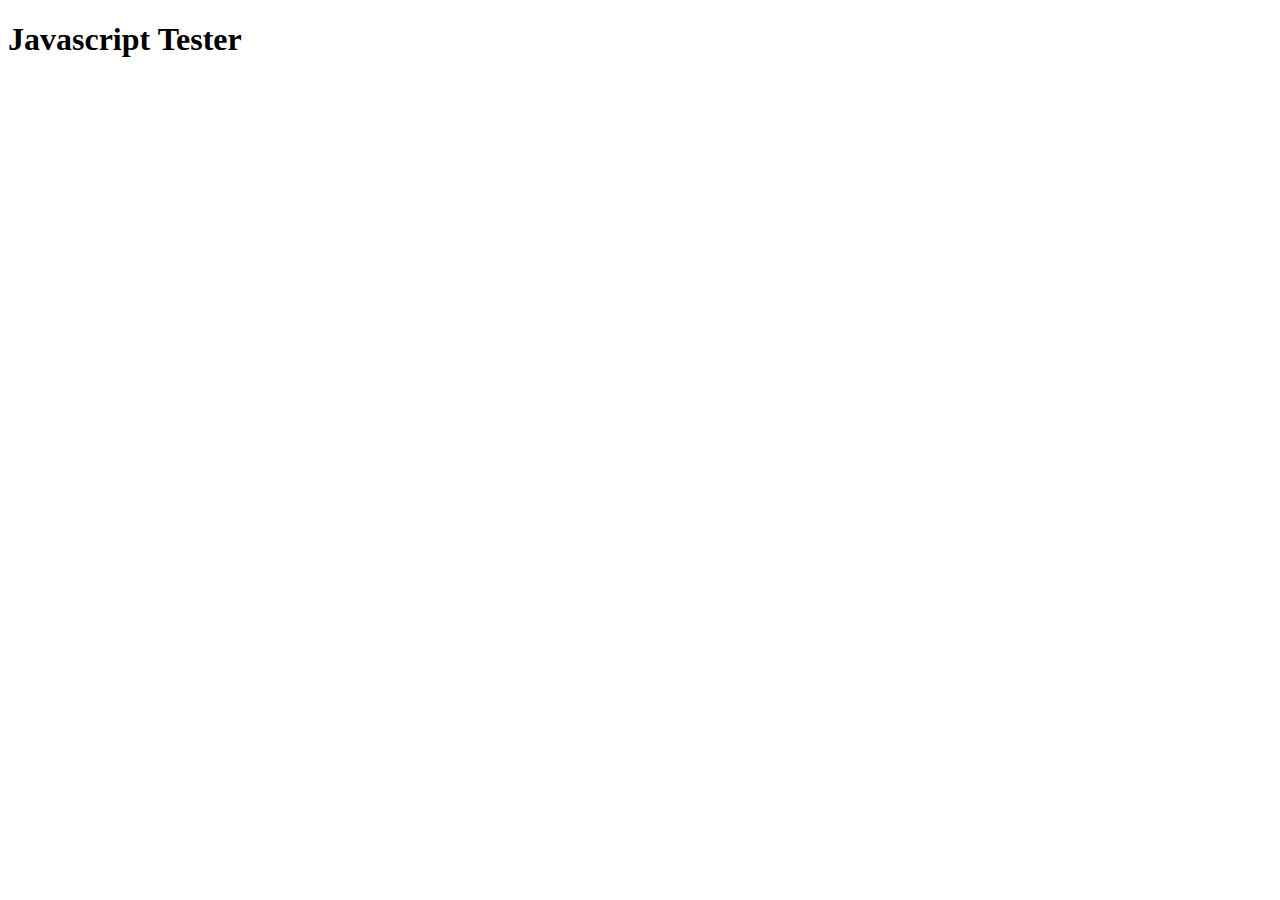
<file: JS/index.html>
<!DOCTYPE html>
<html lang="en">
<head>
    <meta charset="UTF-8">
    <meta http-equiv="X-UA-Compatible" content="IE=edge">
    <meta name="viewport" content="width=device-width, initial-scale=1.0">
    <title>Javascript implementations</title>
</head>
<body>
    <h1>Javascript Tester</h1>
</body>
</html>
</file>
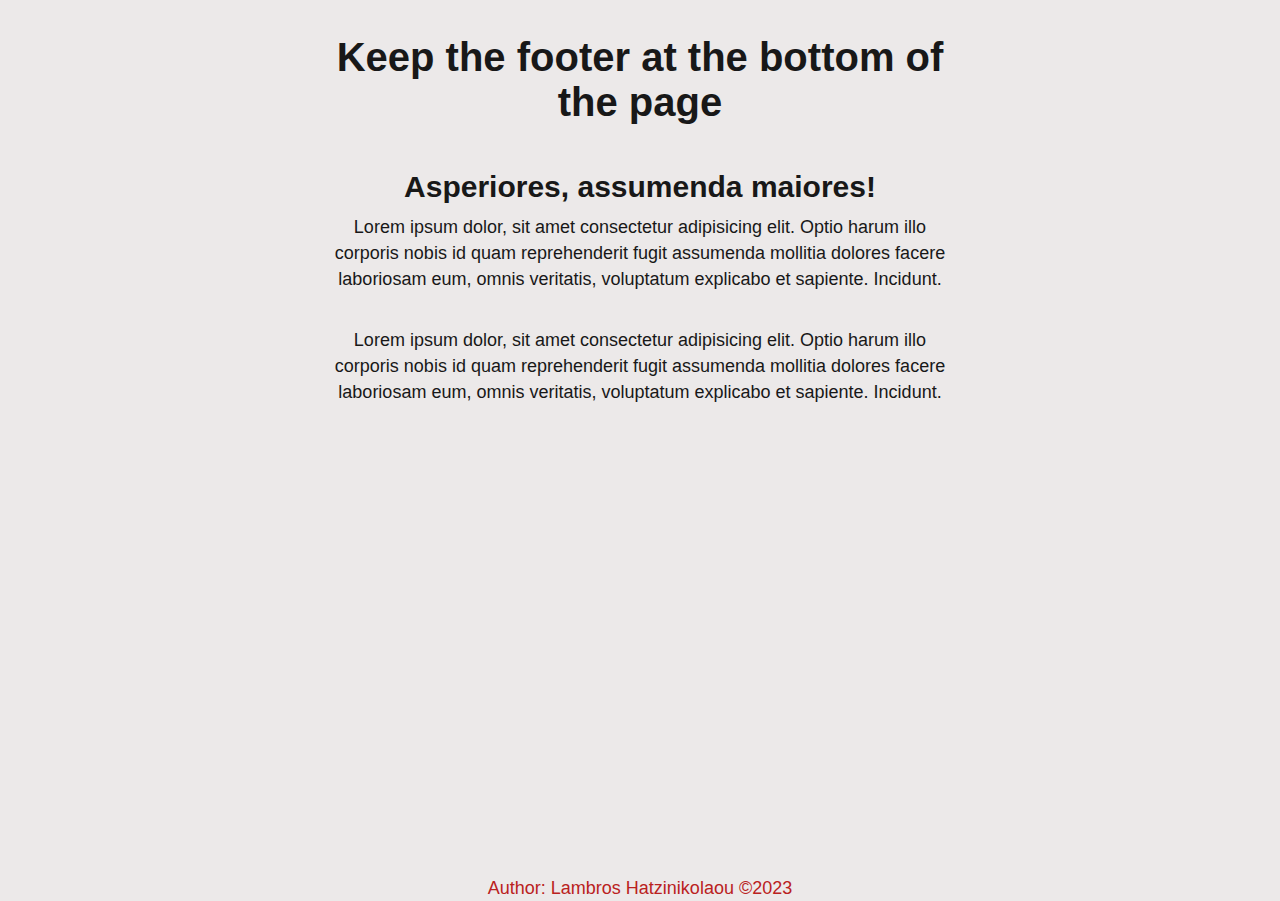
<file: CSS/Keep_footer_on_bottom_of_page/index.html>
<!DOCTYPE html>
<html lang="en">
  <head>
    <meta charset="UTF-8" />
    <meta http-equiv="X-UA-Compatible" content="IE=edge" />
    <meta name="viewport" content="width=device-width, initial-scale=1.0" />
    <title>Keep the footer at the bottom of the page</title>
    <link rel="stylesheet" href="styles.css" />
  </head>
  <body>
    <div class="container">
      <header>
        <h1>Keep the footer at the bottom of the page</h1>
      </header>
      <main>
        <h2>Asperiores, assumenda maiores!</h2>
        <p>
          Lorem ipsum dolor, sit amet consectetur adipisicing elit. Optio harum
          illo corporis nobis id quam reprehenderit fugit assumenda mollitia
          dolores facere laboriosam eum, omnis veritatis, voluptatum explicabo
          et sapiente. Incidunt.
        </p>
        <p>
          Lorem ipsum dolor, sit amet consectetur adipisicing elit. Optio harum
          illo corporis nobis id quam reprehenderit fugit assumenda mollitia
          dolores facere laboriosam eum, omnis veritatis, voluptatum explicabo
          et sapiente. Incidunt.
        </p>
      </main>
      <footer>
        <p>Author: Lambros Hatzinikolaou &copy;2023</p>
      </footer>
    </div>
  </body>
</html>
</file>
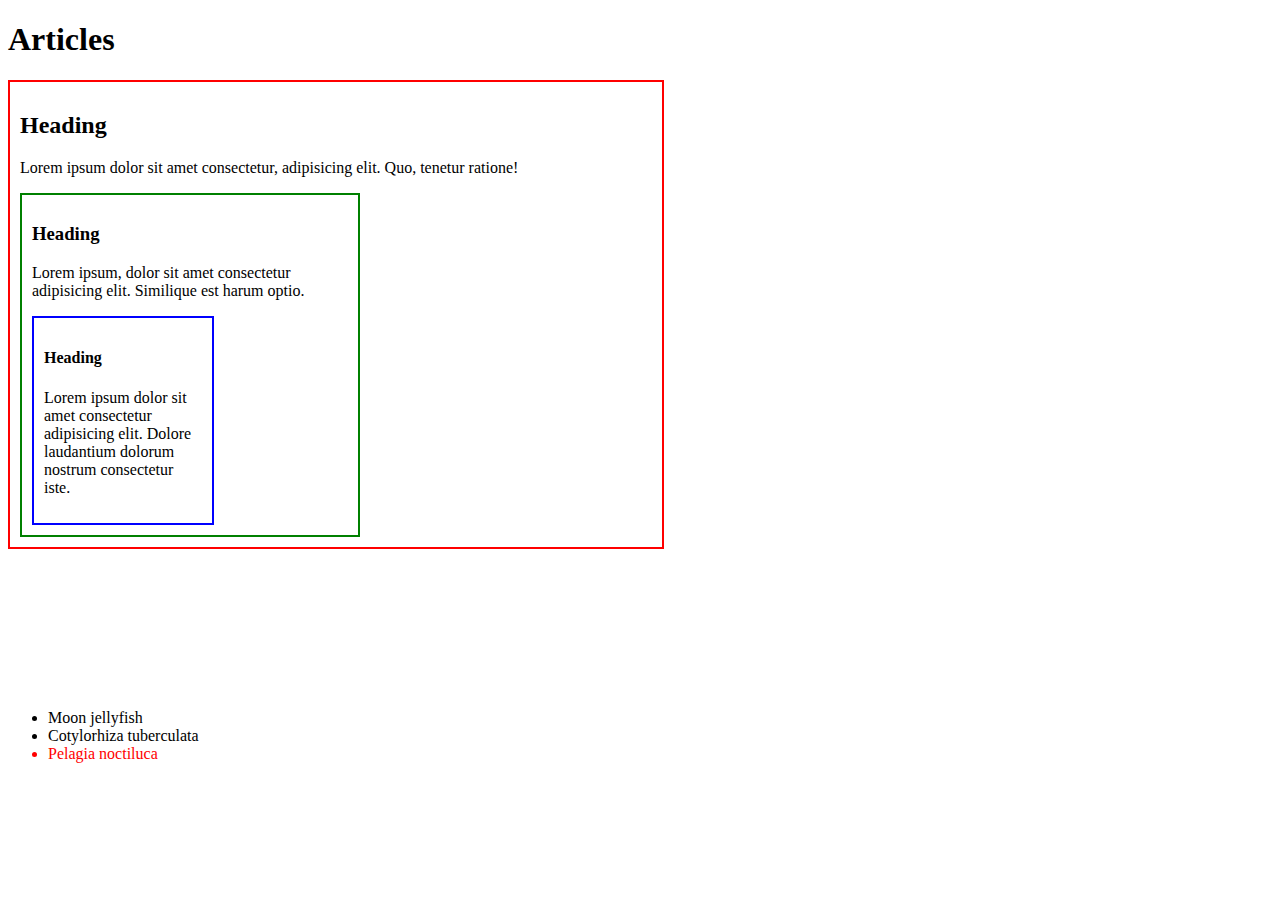
<file: JS/find_elems_with_CSS_selectors/index.html>
<!DOCTYPE html>
<html lang="en">
<head>
    <meta charset="UTF-8">
    <meta http-equiv="X-UA-Compatible" content="IE=edge">
    <meta name="viewport" content="width=device-width, initial-scale=1.0">
    <title>Find elements using matches() and closest() methods</title>
    <script src="script.js" defer></script>
<style>
        #outer,
        #main,
        #inner {
            border: 2px solid;
            width: 50%;
            padding: 10px;
        }
        #outer { border-color: red; }
        #main { border-color: green; }
        #inner { border-color: blue; }
    </style>
</head>

<body>
<h1>Articles</h1>

<article>
  <div id="outer">
    <h2>Heading</h2>
    <p>Lorem ipsum dolor sit amet consectetur, adipisicing elit. Quo, tenetur ratione!</p>
    <div id="main">
     <h3>Heading</h3>
      <p>Lorem ipsum, dolor sit amet consectetur adipisicing elit. Similique est harum optio.</p>
      <div id="inner">
        <h4>Heading</h4>
       <p>Lorem ipsum dolor sit amet consectetur adipisicing elit. Dolore laudantium dolorum nostrum consectetur iste.</p>
      </div>
    </div>
  </div>
</article>
<div class="list_of_jellyfishes" style="margin-top: 10rem;">
  <ul id="aegean_jellyfish">
    <li>Moon jellyfish</li>
    <li>Cotylorhiza tuberculata</li>
    <li class="harmful">Pelagia noctiluca</li>
  </ul>
</div>

</body>
</html>
</file>
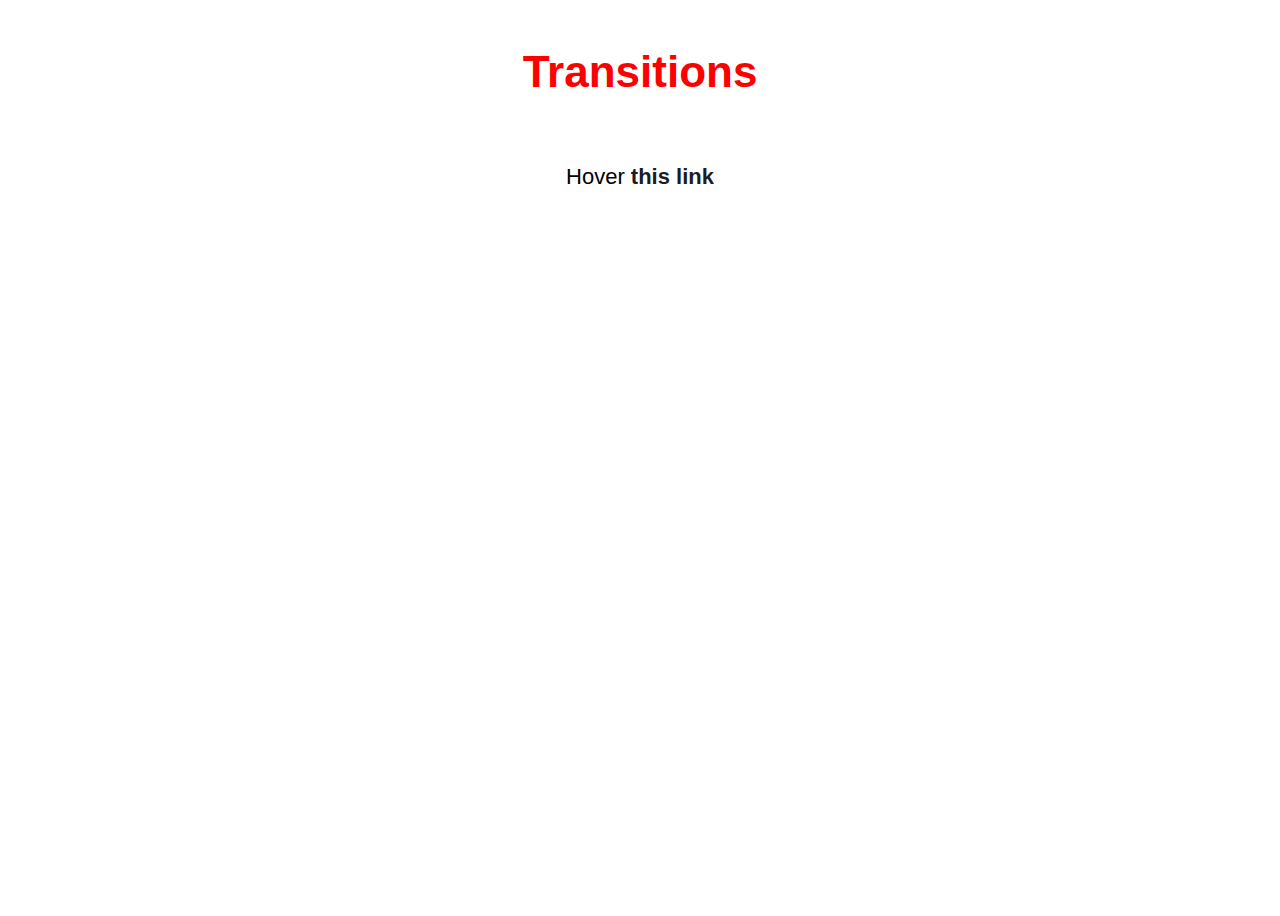
<file: CSS/transitions/test.html>
<!DOCTYPE html>
<html lang="en">
  <head>
    <meta charset="UTF-8" />
    <meta name="viewport" content="width=device-width, initial-scale=1.0" />
    <title>Transitions</title>
    <link rel="stylesheet" href="styles.css" />
    <style>
      a {
        overflow: hidden;
        position: relative;
        display: inline-block;
      }

      a::before,
      a::after {
        content: "";
        position: absolute;
        width: 100%;
        left: 0;
      }
      a::before {
        background-color: #2c2ecd;
        height: 2px;
        bottom: 0;
        transform-origin: 100% 50%;
        transform: scaleX(0);
        transition: transform 0.4s;
        transition-timing-function: (0.86, 0, 0.07, 1);
      }
      a::after {
        content: attr(data-replace);
        height: 100%;
        top: 0;
        transform-origin: 0% 50%;
        transform: translate3d(300%, 0, 0);
        transition: transform 0.4s;
        transition-timing-function: cubic-bezier(0.86, 0, 0.07, 1);
        color: #2c2ecd;
      }

      a:hover::before,
      a:focus-within::before {
        transform-origin: 100% 50%;
        transform: scaleX(1);
      }
      a:hover::after,
      a:focus-within::after {
        transform: translate3d(0, 0, 0);
      }

      a span {
        display: inline-block;
        transition: transform 0.4s;
        transition-timing-function: cubic-bezier(0.86, 0, 0.07, 1);
      }

      a:hover span,
      a:focus-within span {
        transform: translate3d(-300%, 0, 0);
      }

      /* Presentational Styles */
      body {
        font-family: "Helvetica", "Arial", sans-serif;
        font-size: 22px;
        line-height: 1.6;
        height: 100vh;
        display: flex;
        flex-direction: column;
        justify-content: start;
        align-items: center;
      }

      a {
        text-decoration: none;
        color: #1a1d23;
        font-weight: bold;
        vertical-align: top;
      }

      @media (prefers-reduced-motion: reduce) {
        a span,
        a::after,
        a::before {
          transition: none;
        }
      }
    </style>
  </head>
  <body>
    <h1>Transitions</h1>

    <p>
      Hover
      <a href="https://google.com" id="style-2" data-replace="this link"
        ><span>this link</span></a
      >
    </p>
  </body>
</html>
</file>
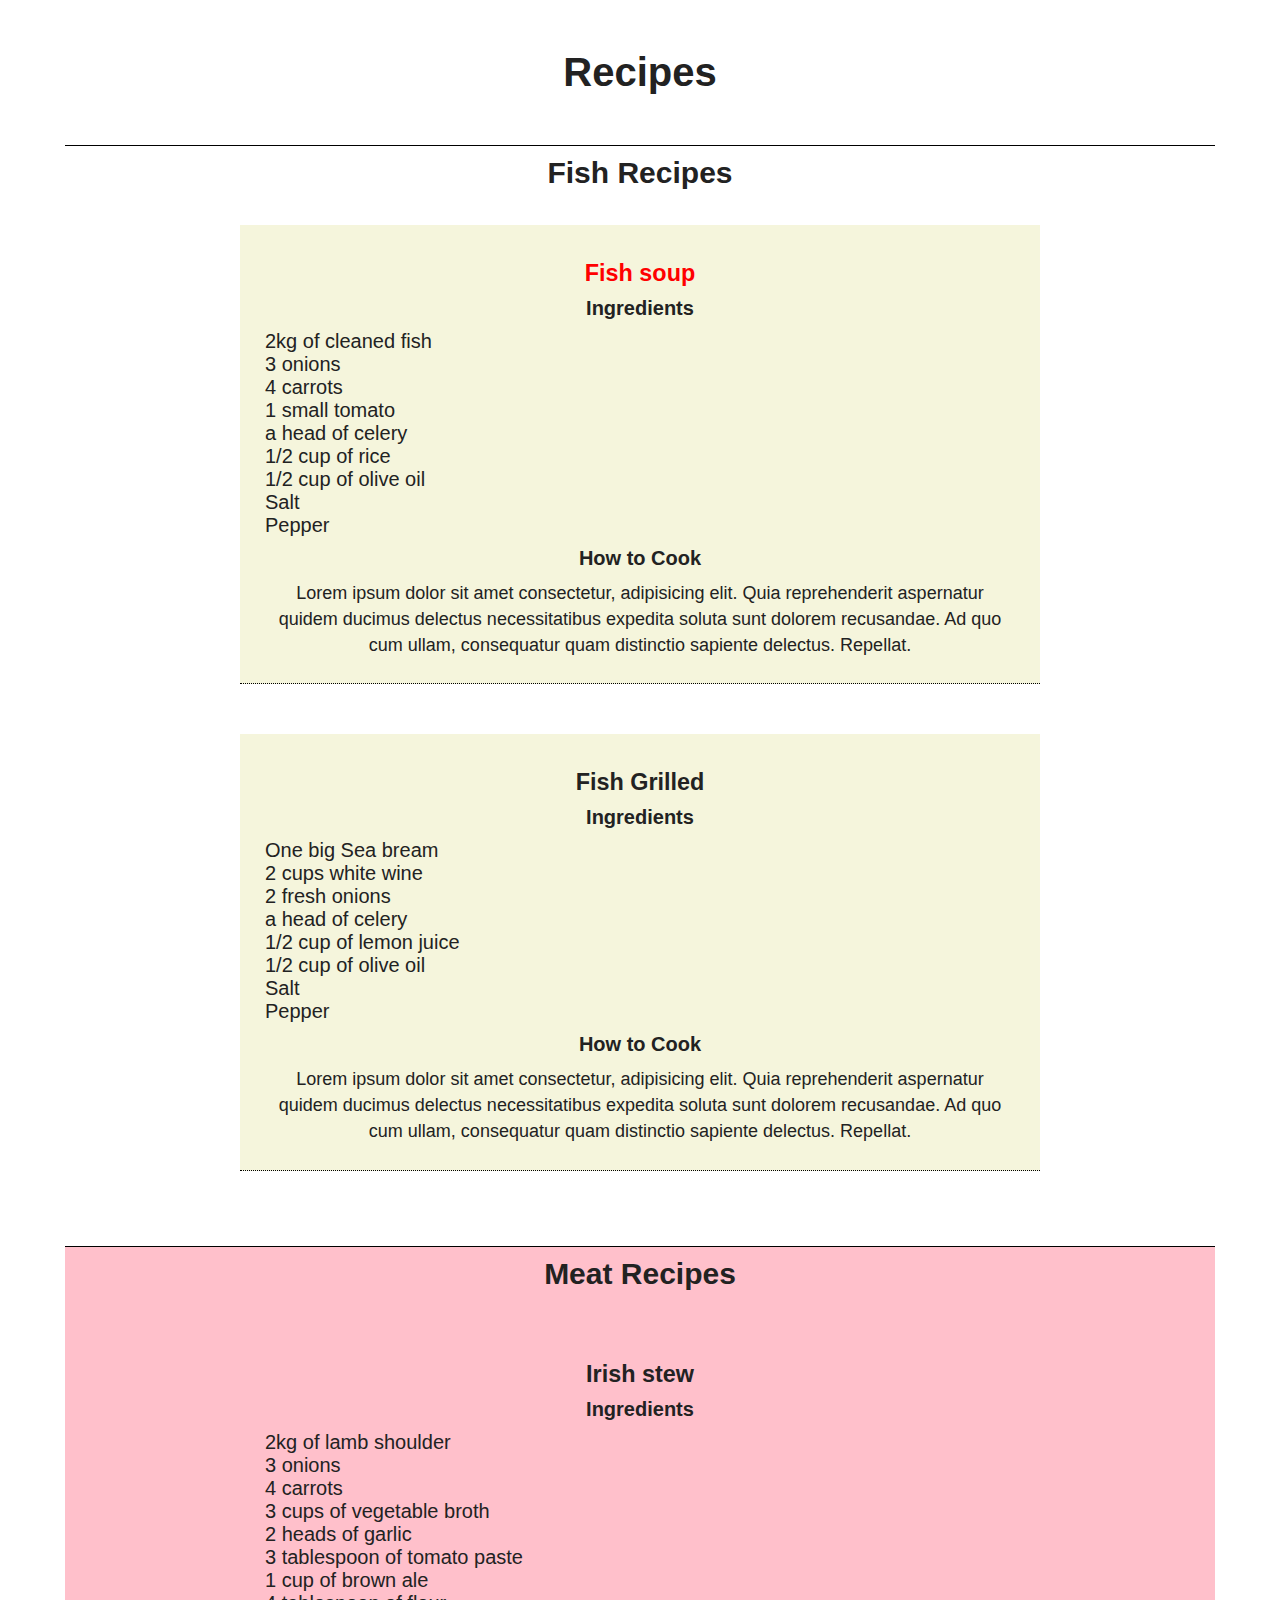
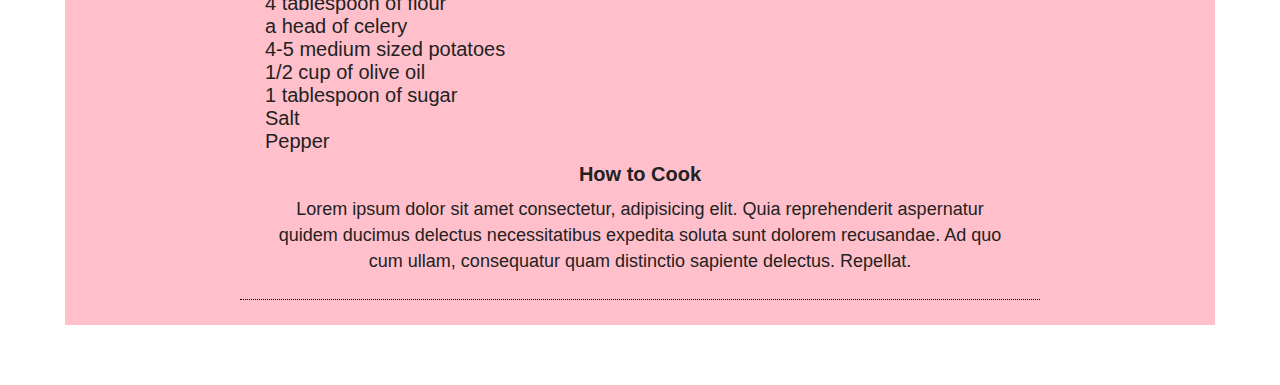
<file: DOM/HowToGetElements/getelement.html>
<!DOCTYPE html>
<html lang="en">
<head>
    <meta charset="UTF-8">
    <meta http-equiv="X-UA-Compatible" content="IE=edge">
    <meta name="viewport" content="width=device-width, initial-scale=1.0">
    <title>DOM Manipulation</title>
    <link rel="stylesheet" href="getelement.css">
    <script src="getelement.js" defer></script>
</head>
<body>
  <div class="wrapper">
    <h1>Recipes</h1>
    <div class="recipes fish_recipes" data-recipe="fish">
      <h2>Fish Recipes</h2>
       <div class="fishsoup" data-fish-recipe="fish-soup">
            <h3>Fish soup</h3>
            <h4>Ingredients</h4>
             <ul>
                <li>2kg of cleaned fish</li>
                <li>3 onions</li>
                <li>4 carrots</li>
                <li>1 small tomato</li>
                <li>a head of celery</li>
                <li>1/2 cup of rice</li>
                <li>1/2 cup of olive oil</li>
                <li>Salt</li>
                <li>Pepper</li>
             </ul>
             <h4>How to Cook</h4>
             <p>Lorem ipsum dolor sit amet consectetur, adipisicing elit. Quia reprehenderit aspernatur quidem ducimus delectus necessitatibus expedita soluta sunt dolorem recusandae. Ad quo cum ullam, consequatur quam distinctio sapiente delectus. Repellat.</p>
        </div>
         <div class="fish_grilled fish" data-fish-recipe="fish-grill">
            <h3>Fish Grilled</h3>
            <h4>Ingredients</h4>
             <ul>
                <li>One big Sea bream</li>
                <li>2 cups white wine</li>
                <li>2 fresh onions</li>
                <li>a head of celery</li>
                <li>1/2 cup of lemon juice</li>
                <li>1/2 cup of olive oil</li>
                <li>Salt</li>
                <li>Pepper</li>
             </ul>
             <h4>How to Cook</h4>
             <p>Lorem ipsum dolor sit amet consectetur, adipisicing elit. Quia reprehenderit aspernatur quidem ducimus delectus necessitatibus expedita soluta sunt dolorem recusandae. Ad quo cum ullam, consequatur quam distinctio sapiente delectus. Repellat.</p>
        </div>
    </div>
    <div class="recipes meat_recipes" data-recipe="meat">
        <h2>Meat Recipes</h2>
       <div class="irish_stew ">
            <h3>Irish stew </h3>
            <h4>Ingredients</h4>
             <ul>
                <li>2kg of lamb shoulder</li>
                <li>3 onions</li>
                <li>4 carrots</li>
                <li>3 cups of vegetable broth</li>
                <li>2 heads of garlic</li>
                <li>3 tablespoon of tomato paste</li>
                <li>1 cup of brown ale</li>
                <li>4 tablespoon of flour</li>
                <li>a head of celery</li>
                <li>4-5 medium sized potatoes</li>
                <li>1/2 cup of olive oil</li>
                <li>1 tablespoon of sugar</li>
                <li>Salt</li>
                <li>Pepper</li>
             </ul>
             <h4>How to Cook</h4>
             <p>Lorem ipsum dolor sit amet consectetur, adipisicing elit. Quia reprehenderit aspernatur quidem ducimus delectus necessitatibus expedita soluta sunt dolorem recusandae. Ad quo cum ullam, consequatur quam distinctio sapiente delectus. Repellat.</p>
        </div>
    </div>
  </div>
</body>

</html>
</file>
<file: CSS/Keep_footer_on_bottom_of_page/styles.css>
/*
  Sometimes we want the footer of our website to stick to the bottom of the viewport regardless of the length of the content on the page.

  If the page is short and the screen is not filled, the footer lives high on the viewport, just below the other content, and not at the bottom of the page as we wish.

  Before Flex and Grid came to town, this was the preferred hack for keeping the footer on the bottom of the page. I show this here for historical reasons and for making apparent, once more, how flexbox and grid changed web development, transforming it from a chore to an art
*/
:root {
  --colorMain: rgb(24, 24, 24);
  --colorBg: rgb(236, 233, 233);
}

*,
*:before,
*:after {
  box-sizing: inherit;
}

* {
  margin: 0;
  padding: 0;
}

/**
 * Layout
 */

html {
  box-sizing: border-box;
  font-size: 62.5%;
  scroll-behavior: smooth;
}

@media screen and (prefers-reduced-motion: reduce) {
  html {
    scroll-behavior: auto;
  }
}

body {
  margin: 0;
  padding: 0;
  color: var(--colorMain);
  background-color: var(--colorBg);
  font-family: Geneva, Verdana, sans-serif;
  font-size: 2rem;
  text-shadow: 0, 2px, 0 rgba(0, 0, 0, 0.07);
  -webkit-overflow-scrolling: touch;
  overflow-y: scroll;
}

section {
  scroll-margin-top: 0.75em;
}

h1,
h2,
h3,
h4,
h5,
h6 {
  font-weight: bold;
  text-align: center;
  margin: 10px 0;
}

p {
  line-height: 1.45;
  margin-bottom: 3.5rem;
  text-align: center;
  font-weight: 300;
  font-size: 1.8rem;
}

p:last-of-type {
  margin-bottom: 0;
}

small {
  font-size: 1.5rem;
}

a {
  text-decoration: none;
  margin: 0;
  font-weight: 300;
  color: rgb(58, 84, 169);
}

a:hover,
a:focus {
  color: rgb(20, 34, 80);
}

.container {
  width: 50%;
  margin: 0 auto;
  position: relative;
  min-height: 100vh;
}

footer {
  position: absolute;
  bottom: 0px;
  width: 100%;
  height: 2.5rem;
  color: rgb(186, 33, 33);
}

main {
  padding-bottom: 2.5rem;
}

header {
  padding: 25px 0;
}
</file>
<file: CSS/transitions/styles.css>
h1 {
  color: red;
}
</file>
<file: DOM/HowToGetElements/getelement.css>
:root {
  --colorMain: #222;
}

*,
*:before,
*:after {
    box-sizing: inherit;
}

* {
    margin: 0;
    padding: 0;
}

/**
 * Layout
 */
html {
    box-sizing: border-box;
    font-size: 62.5%;
    scroll-behavior: smooth;
    height: 100%;
}

@media screen and (prefers-reduced-motion: reduce) {
	html {
		scroll-behavior: auto;
	}
}

body {
    margin: 0;
    padding: 0;
    color: var(--colorMain);
    background-color: #fff;
    font-family:'Segoe UI', Tahoma, Geneva, Verdana, sans-serif;
    font-size: 2rem;
    text-shadow: 0, 2px, 0 rgba(0,0,0, .07);
    -webkit-overflow-scrolling: touch;
    overflow-y: scroll;
}

section {
  scroll-margin-top: .75em;
}

h1,
h2,
h3,
h4,
h5,
h6 {
    font-weight: bold;
    text-align: center;
    margin: 10px;
}

p {
    line-height: 1.45;
    margin-bottom: 3.5rem;
    text-align: center;
    font-weight: 300;
    font-size: 1.8rem;
}

p:last-of-type {
    margin-bottom: 0;
}

small {
    font-size: 1.5rem;
}

a {
    text-decoration: none;
    margin: 0;
    font-weight: 300;
    color: #ddd;
}

li {
    list-style-type: none;
}
img {
    vertical-align: middle;
    padding: 10px;
    width: 100%;
    max-width: 100%;
    height: auto;
}

blockquote {
    position: relative;
    font-weight: bold;
    border-top: 1px dashed #cacaca;
    border-bottom: 1px dashed #cacaca;
    text-align: left;
    line-height: 1.6em;
    font-size: 100%;
    padding: 20px 5em;
}

blockquote:before {
    content: "\201c";
    position: absolute;
    left: 30px;
    color: #ededed;
    font-size:  10rem;
    top: 50px;
}

.wrapper {
    display: block;
    margin: 30px auto;
    max-width: 60em;
    padding: 10px 25px;
}

.fish_recipes,
.meat_recipes {
    display: flex;
    justify-content: center;
    align-items: center;
    flex-direction: column;
    margin: 50px 0;
    border-top: 1px solid black;
}

.fishsoup,
.fish_grilled,
.irish_stew {
    max-width: 40em;
    margin: 25px 0;
    padding: 25px;
    border-bottom: 1px dotted black;
}
</file>
